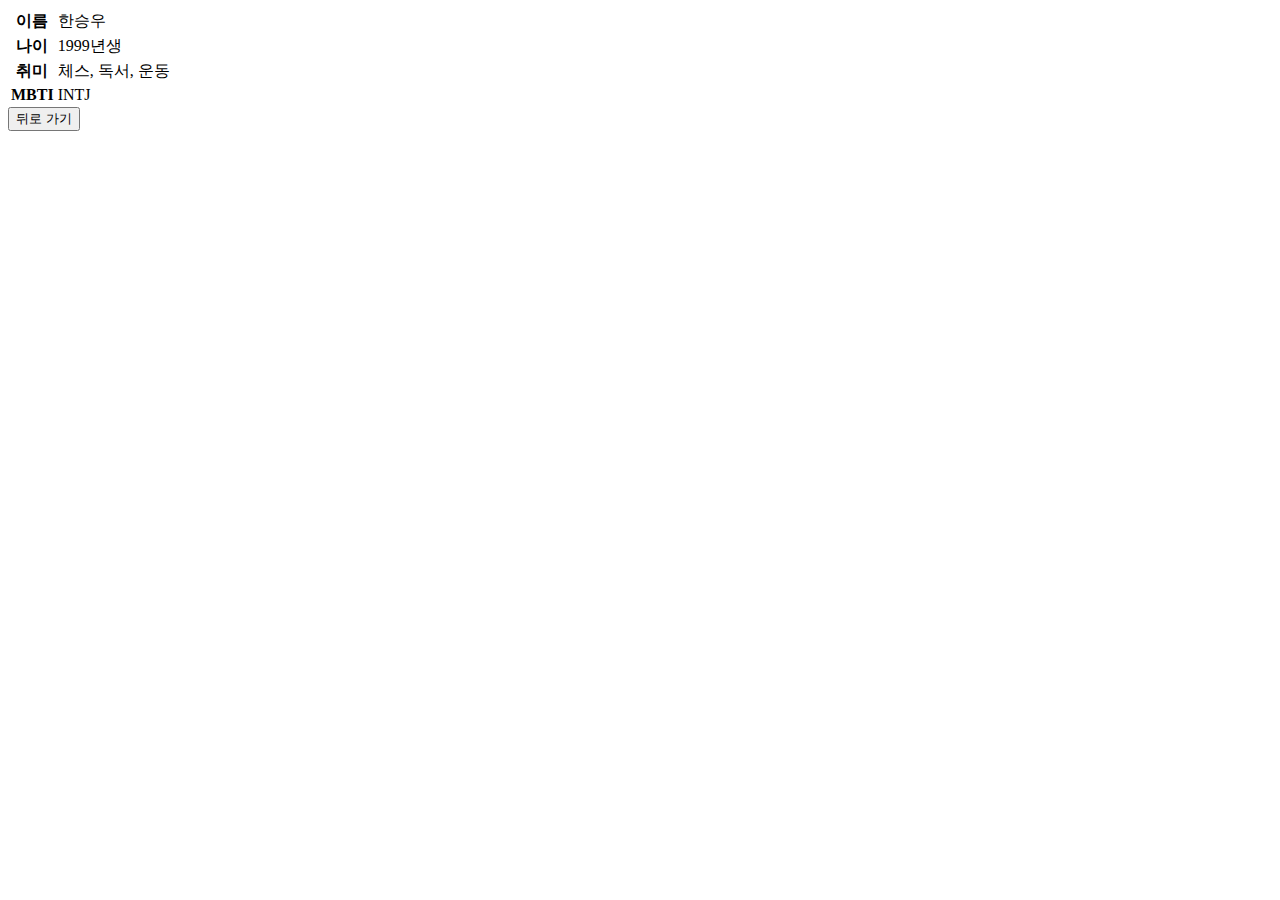
<file: general_information_hsw.html>
<!DOCTYPE html>
<html lang="en">
  <head>
    <meta charset="UTF-8" />
    <meta name="viewport" content="width=device-width, initial-scale=1.0" />
    <title>general information page</title>
    <script src="js\general_information_hsw.js"></script>
  </head>
  <body>
    <table>
      <thead>
        <tr>
          <th>이름</th>
          <td>한승우</td>
        </tr>
        <tr>
          <th>나이</th>
          <td>1999년생</td>
        </tr>
        <tr>
          <th>취미</th>
          <td>체스, 독서, 운동</td>
        </tr>
        <tr>
          <th>MBTI</th>
          <td>INTJ</td>
        </tr>
      </thead>
    </table>
    <button id="backHistory">뒤로 가기</button>
  </body>
</html>
</file>
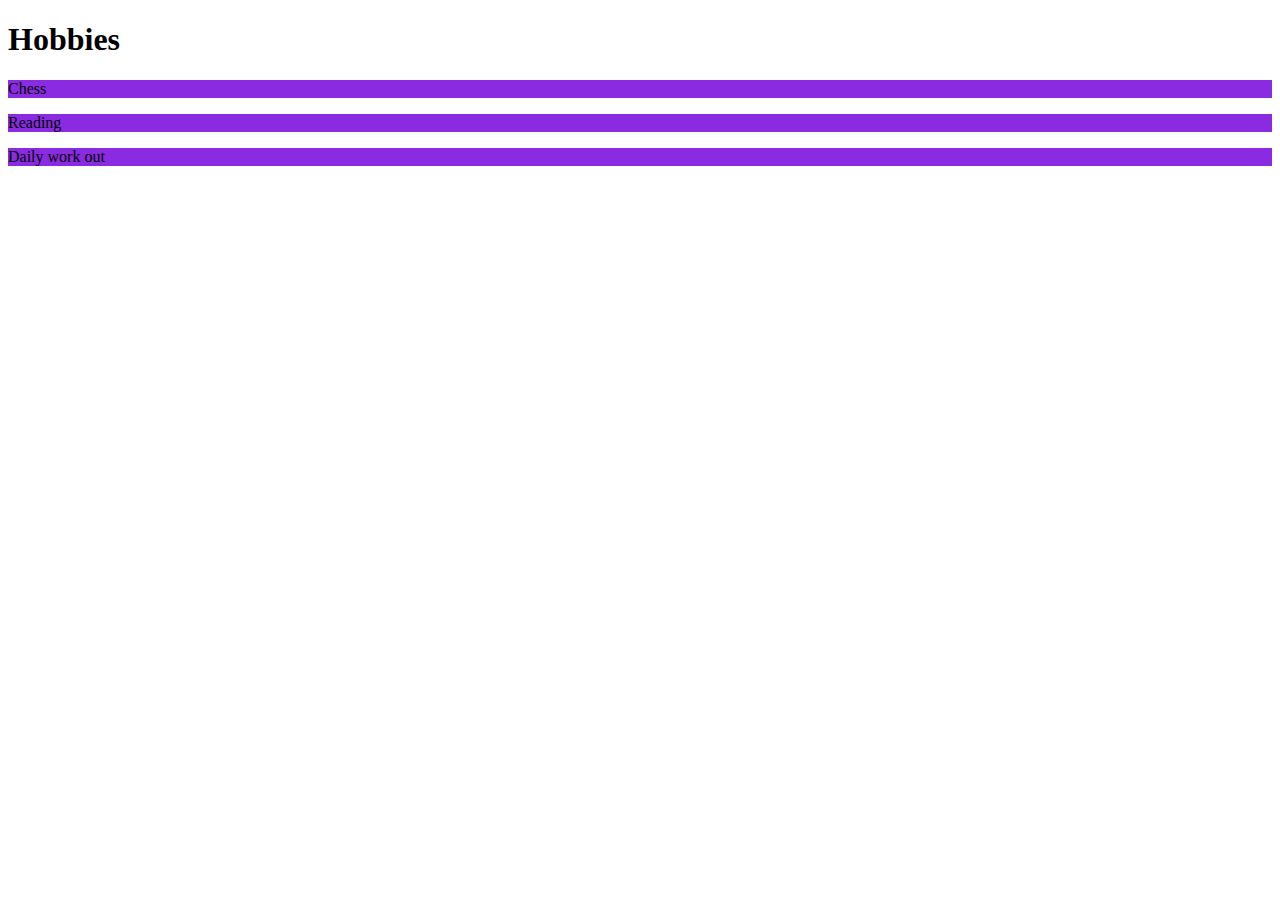
<file: hobby.html>
<!DOCTYPE html>
<html lang="en">
  <head>
    <meta charset="UTF-8" />
    <meta name="viewport" content="width=device-width, initial-scale=1.0" />
    <title>Document</title>
    <link rel="stylesheet" href="css\hobby.css" />
    <script src="js\hobby.js"></script>
  </head>
  <body>
    <h1>Hobbies</h1>
    <p>Chess</p>
    <p>Reading</p>
    <p>Daily work out</p>
  </body>
</html>
</file>
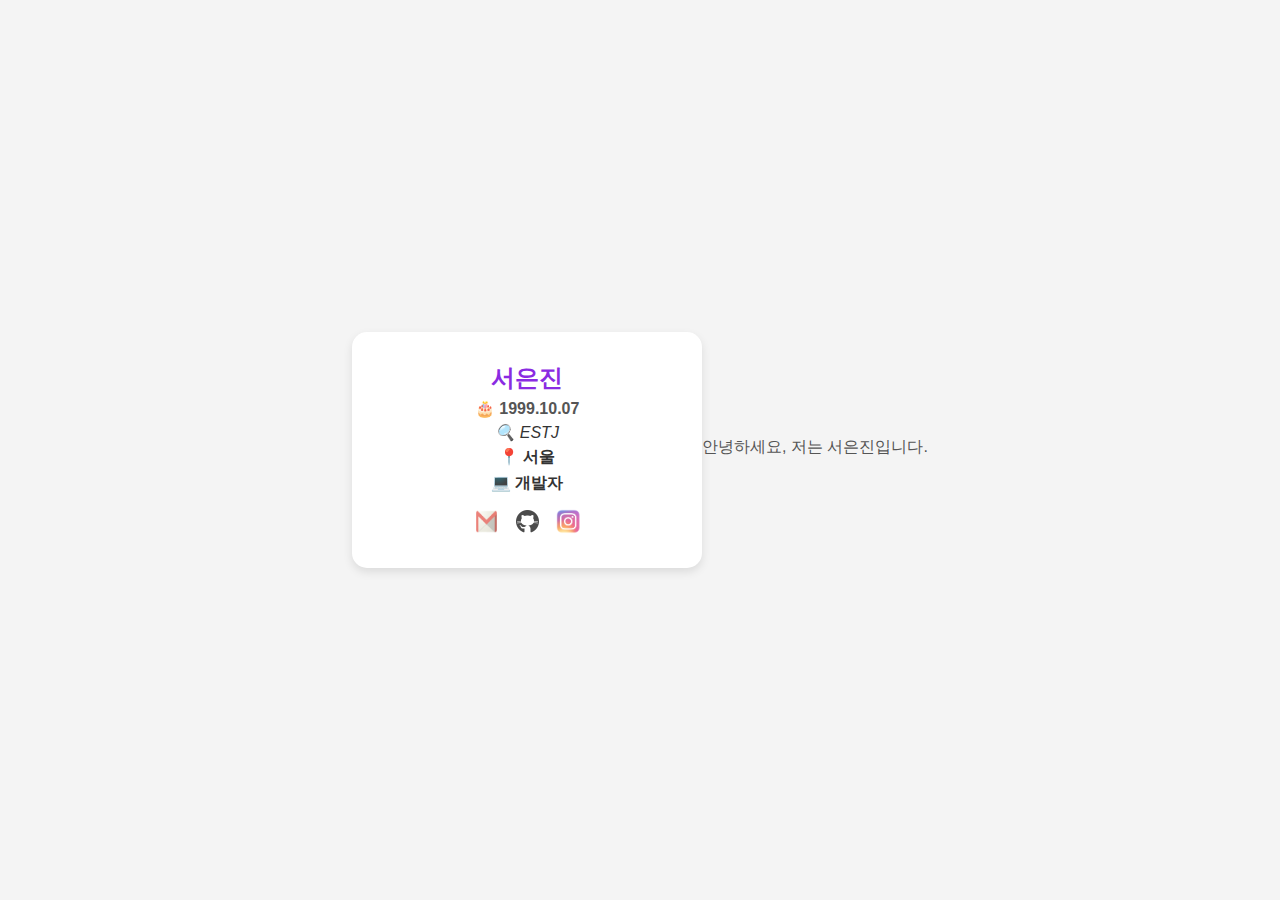
<file: info.html>
<!DOCTYPE html>
<html lang="ko">
  <head>
    <meta charset="UTF-8" />
    <meta name="viewport" content="width=device-width, initial-scale=1.0" />
    <title>자기소개</title>
    <link rel="stylesheet" href="./css/info.css" />
  </head>
  <body>
    <div class="profile_container">
      <!-- <div class="profile_img">
        <img src="./src/images/profile.HEIC" alt="프로필 이미지" />
      </div> -->
      <h1>서은진</h1>
      <p class="birth">🎂 1999.10.07</p>
      <p class="mbti">🔍 ESTJ</p>
      <p class="location">📍 서울</p>
      <p class="job">💻 개발자</p>

      <div class="social_links">
        <a href="mailto:mis8116@naver.com"
          ><img src="./src/images/email.png" alt="이메일"
        /></a>
        <a href="https://www.github.com/eeeunjin"
          ><img src="./src/images/github.png" alt="GitHub"
        /></a>
        <a href="https://www.instagram.com/eeeunjin_/"
          ><img src="./src/images/instagram.png" alt="Instagram"
        /></a>
      </div>
    </div>
  </body>
</html>
<p class="intro">안녕하세요, 저는 서은진입니다.</p>
</file>
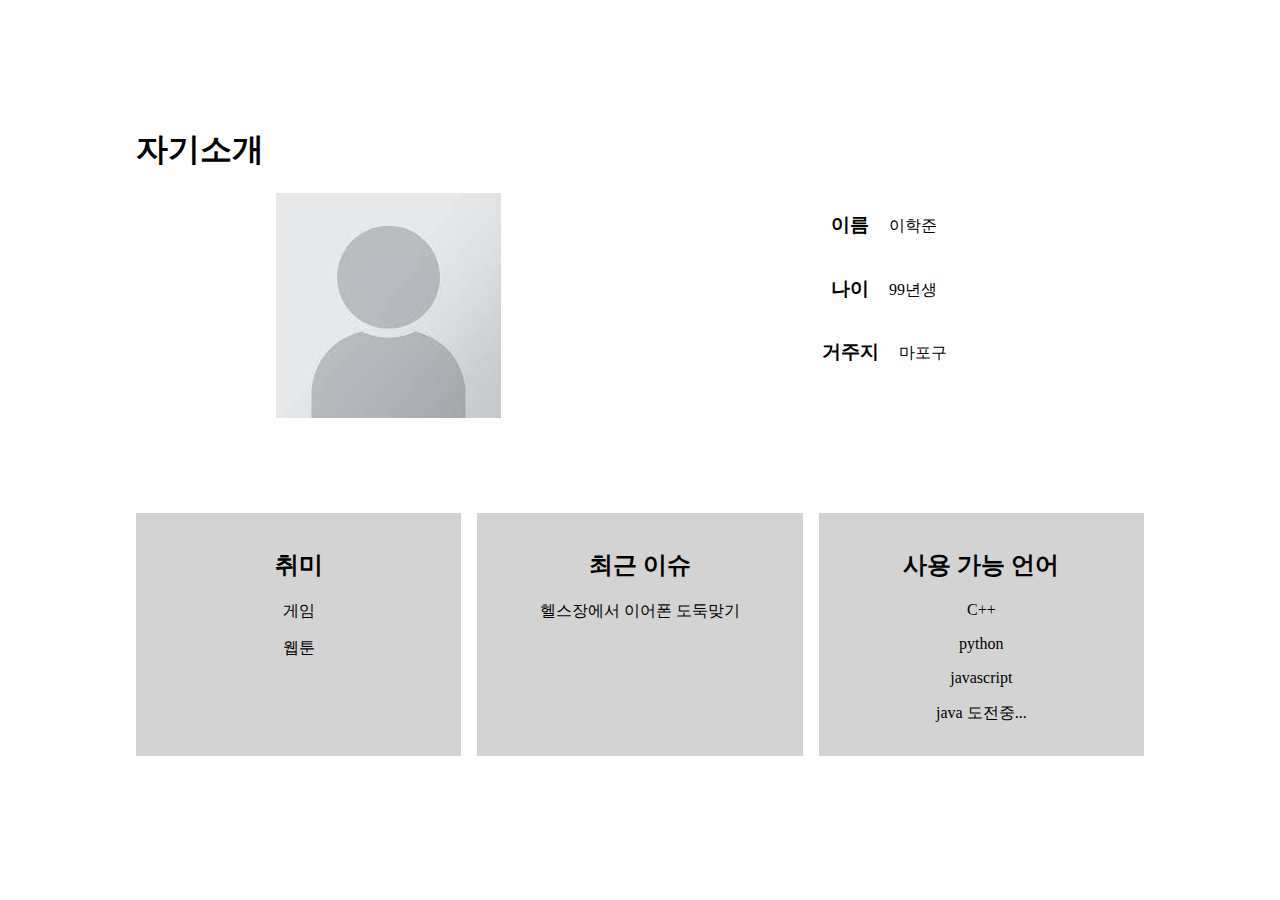
<file: Introduce-hj.html>
<!DOCTYPE html>
<html lang="en">
  <head>
    <meta charset="UTF-8" />
    <meta name="viewport" content="width=device-width, initial-scale=1.0" />
    <title>Introduce HJ</title>

    <link rel="stylesheet" href="css/hj.css" />
  </head>
  <body>
    <section>
      <h1>자기소개</h1>

      <div class="main">
        <div class="main_left">
          <img src="src/images/placeholder.jpg" alt="사진" />
        </div>

        <div class="main_right">
          <div class="main_transverse">
            <h3>이름</h3>
            <p>이학준</p>
          </div>
          <div class="main_transverse">
            <h3>나이</h3>
            <p>99년생</p>
          </div>
          <div class="main_transverse">
            <h3>거주지</h3>
            <p>마포구</p>
          </div>
        </div>
      </div>

      <div class="sub">
        <div class="vertical">
          <h2>취미</h2>
          <p>게임</p>
          <p>웹툰</p>
        </div>
        <div class="vertical">
          <h2>최근 이슈</h2>
          <p>헬스장에서 이어폰 도둑맞기</p>
        </div>

        <div class="vertical">
          <h2>사용 가능 언어</h2>
          <p>C++</p>
          <p>python</p>
          <p>javascript</p>
          <p>java 도전중...</p>
        </div>
      </div>
    </section>
  </body>
</html>
</file>
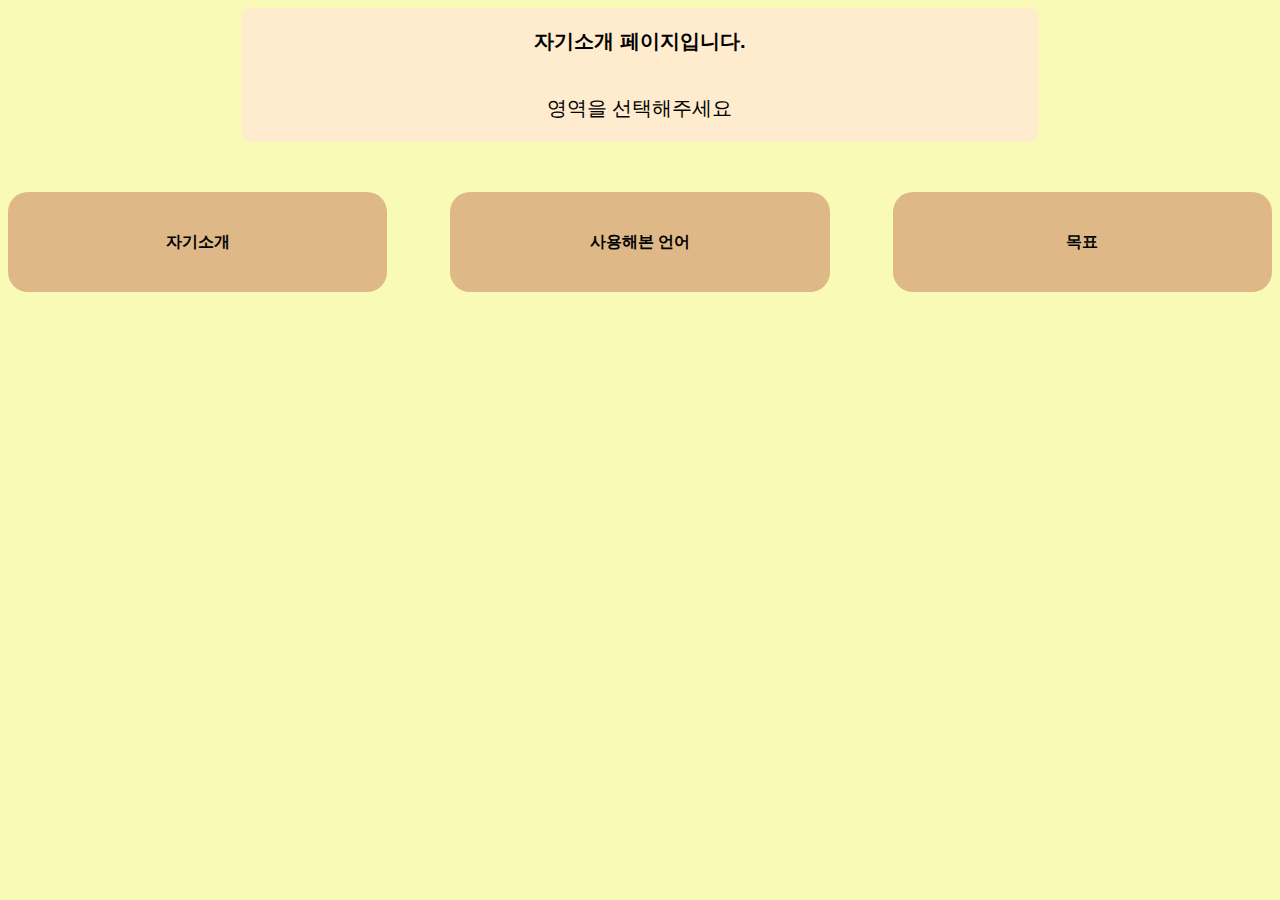
<file: introduction_hsw.html>
<!DOCTYPE html>
<html lang="en">
  <head>
    <meta charset="UTF-8" />
    <meta name="viewport" content="width=device-width, initial-scale=1.0" />
    <title>I'm HSW</title>
    <link rel="stylesheet" href="css\introduction_hsw.css" />
    <script src="js\introduction_hsw.js"></script>
  </head>

  <body>
    <!--자기소개 페이지: 전반적인 자기소개(이름, 나이, 취미, mbti), 사용해본 언어, 추후 목표-->
    <div id="first_phrase">자기소개 페이지입니다.</div>
    <div id="second_phrase">영역을 선택해주세요</div>
    <div class="information_container">
      <div id="general" class="box">자기소개</div>
      <div id="language" class="box">사용해본 언어</div>
      <div id="goal" class="box">목표</div>
    </div>
  </body>
</html>
</file>
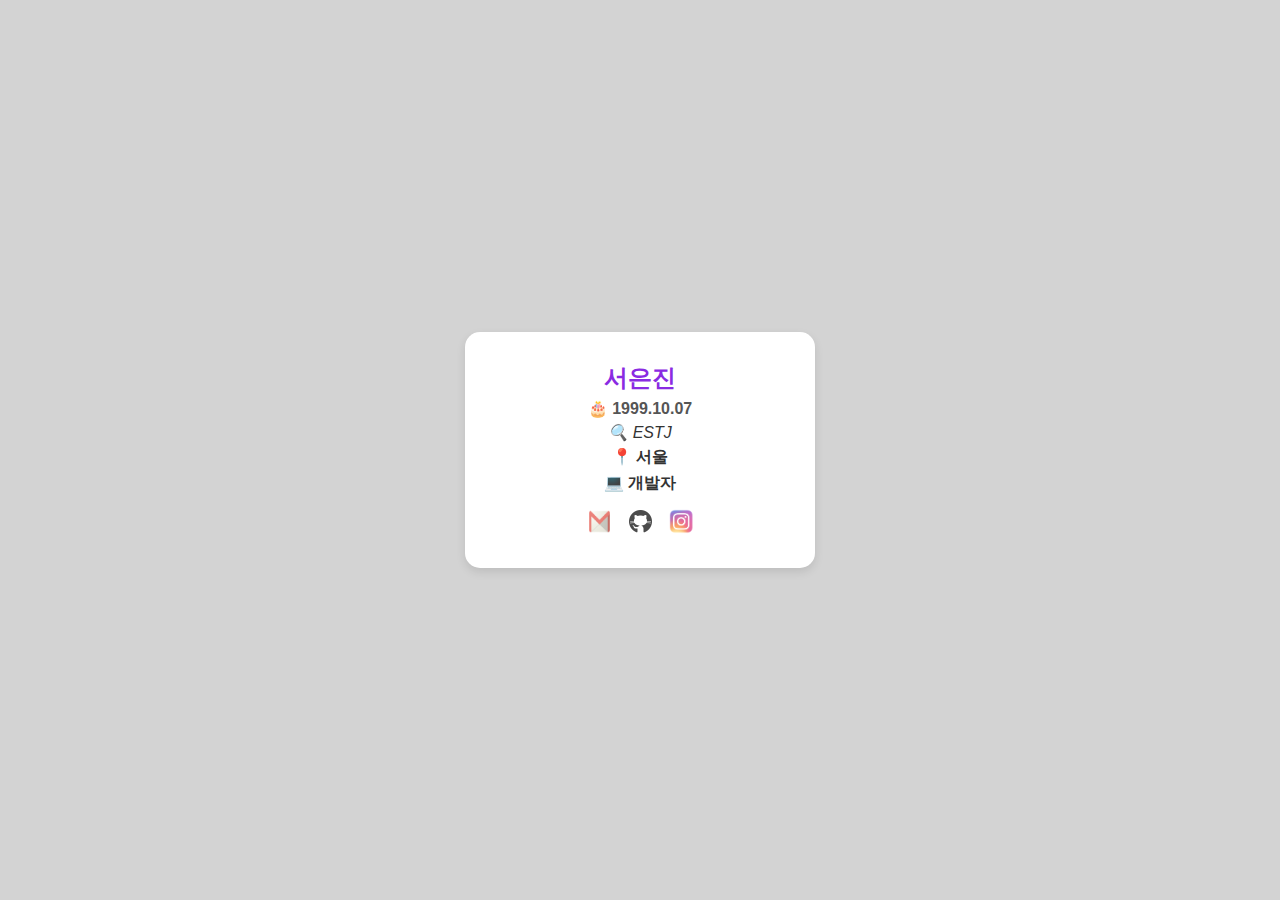
<file: introduction_sej.html>
<!DOCTYPE html>
<html lang="ko">
  <head>
    <meta charset="UTF-8" />
    <meta name="viewport" content="width=device-width, initial-scale=1.0" />
    <title>자기소개</title>
    <link rel="stylesheet" href="./css/introduction_sej.css" />
  </head>
  <body>
    <div class="profile_container">
      <!-- <div class="profile_img">
        <img src="./src/images/profile.HEIC" alt="프로필 이미지" />
      </div> -->
      <h1>서은진</h1>
      <p class="birth">🎂 1999.10.07</p>
      <p class="mbti">🔍 ESTJ</p>
      <p class="location">📍 서울</p>
      <p class="job">💻 개발자</p>

      <div class="social_links">
        <a href="mailto:mis8116@naver.com"
          ><img src="./src/images/email.png" alt="이메일"
        /></a>
        <a href="https://www.github.com/eeeunjin"
          ><img src="./src/images/github.png" alt="GitHub"
        /></a>
        <a href="https://www.instagram.com/eeeunjin_/"
          ><img src="./src/images/instagram.png" alt="Instagram"
        /></a>
      </div>
    </div>
  </body>
</html>
</file>
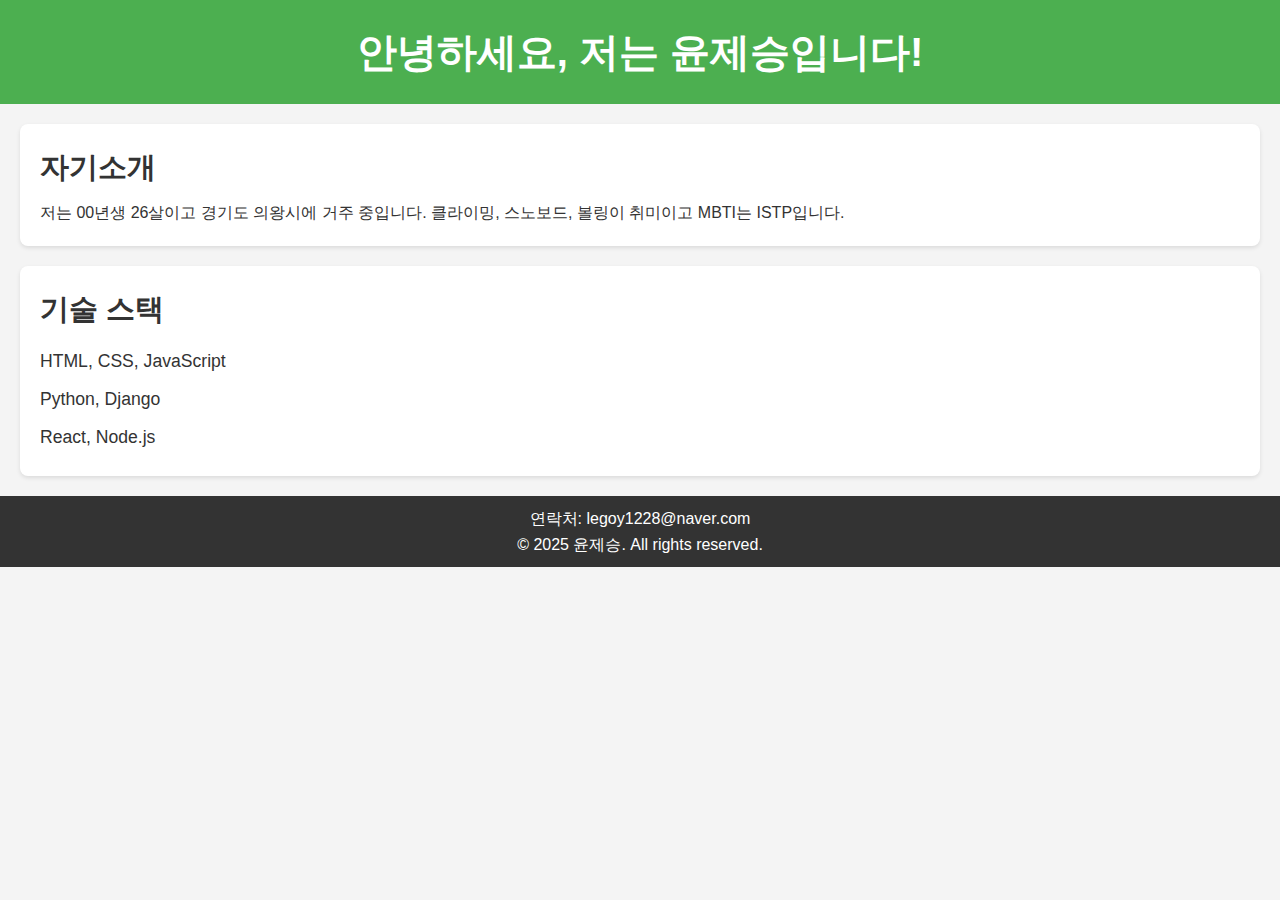
<file: introduction_yjs.html>
<!DOCTYPE html>
<html lang="ko">
<head>
    <meta charset="UTF-8">
    <meta name="viewport" content="width=device-width, initial-scale=1.0">
    <title>자기소개</title>
    <link rel="stylesheet" href="/css/introduction_yjs.css">
</head>
<body>
    <header>
        <h1>안녕하세요, 저는 윤제승입니다!</h1>
    </header>

    <section class="intro">
        <h2>자기소개</h2>
        <p>
            저는 00년생 26살이고 경기도 의왕시에 거주 중입니다.
            클라이밍, 스노보드, 볼링이 취미이고 MBTI는 ISTP입니다.
        </p>
    </section>

    <section class="skills">
        <h2>기술 스택</h2>
        <ul>
            <li>HTML, CSS, JavaScript</li>
            <li>Python, Django</li>
            <li>React, Node.js</li>
            <!-- 자신이 다룰 수 있는 기술 목록 추가 -->
        </ul>
    </section>

    <footer>
        <p>연락처: legoy1228@naver.com</p>
        <p>&copy; 2025 윤제승. All rights reserved.</p>
    </footer>
</body>
</html>
</file>
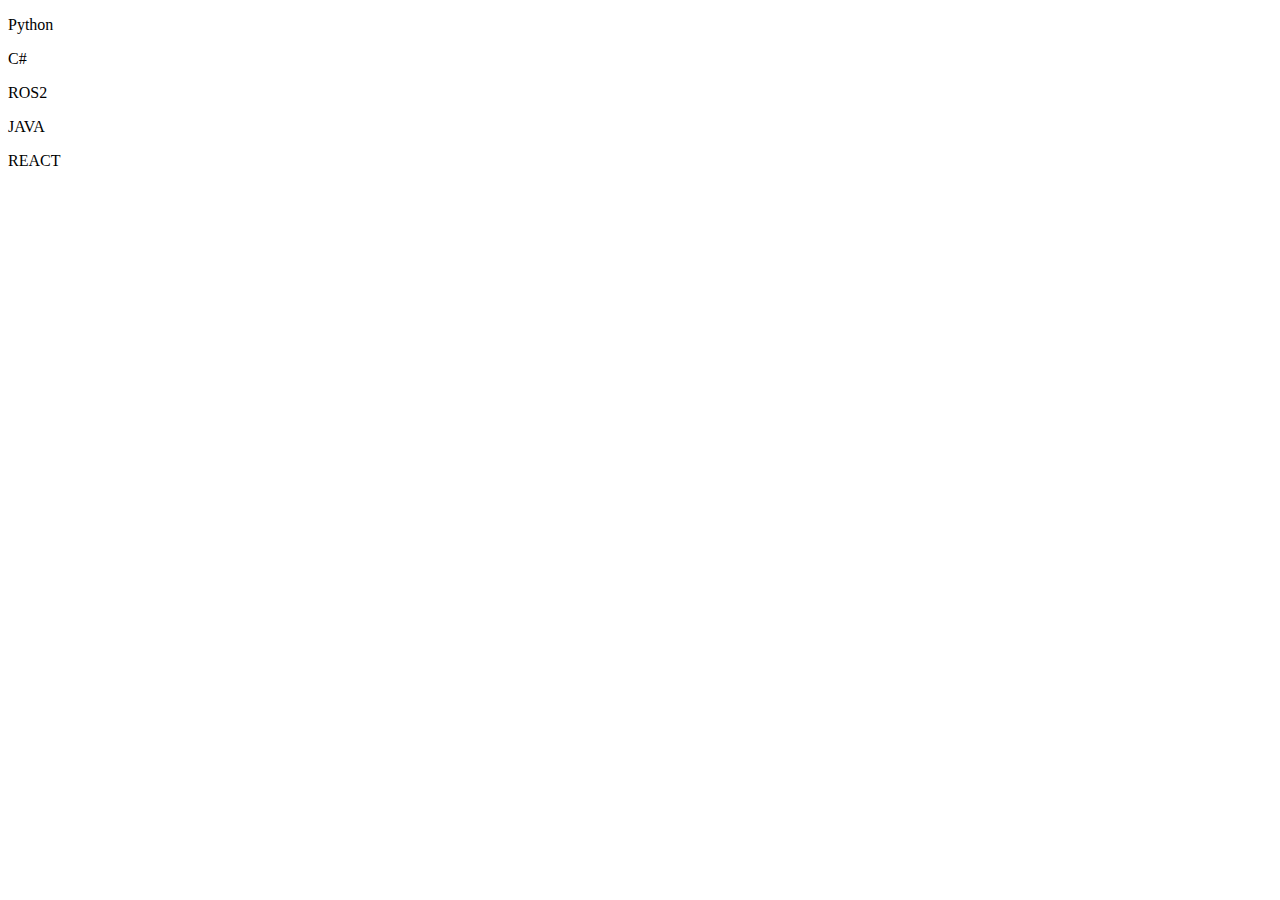
<file: language.html>
<!DOCTYPE html>
<html lang="en">
  <head>
    <meta charset="UTF-8" />
    <meta name="viewport" content="width=device-width, initial-scale=1.0" />
    <title>Document</title>
  </head>
  <body>
    <p>Python</p>
    <p>C#</p>
    <p>ROS2</p>
    <p>JAVA</p>
    <p>REACT</p>
  </body>
</html>
</file>
<file: css/info.css>
* {
  margin: 0;
  padding: 0;
  box-sizing: border-box;
  font-family: 'Arial', sans-serif;
  text-align: center;
}

body {
  display: flex;
  justify-content: center;
  align-items: center;
  height: 100vh;
  background-color: #f4f4f4;
}

.profile_container {
  background-color: white;
  padding: 30px;
  border-radius: 15px;
  box-shadow: 0 4px 10px rgba(0, 0, 0, 0.1);
  width: 350px;
  text-align: center;
}

/* 프로필 이미지 .profile_img {
  display: flex;
  justify-content: center;
  margin-bottom: 15px;
}

.profile_img img {
  width: 120px;
  height: 120px;
  border-radius: 50%;
  background-color: #8a2be2;
  padding: 10px;
} */

h1 {
  font-size: 24px;
  font-weight: bold;
  color: #8a2be2;
  margin-bottom: 5px;
}

p {
  font-size: 16px;
  color: #555;
  margin-bottom: 5px;
}

.birth {
  font-weight: bold;
}

.mbti {
  font-style: italic;
  color: #333;
}

.social_links {
  display: flex;
  justify-content: center;
  margin-top: 15px;
}

.social_links a {
  margin: 0 8px;
}

.social_links img {
  width: 25px;
  height: 25px;
  opacity: 0.7;
  transition: opacity 0.3s;
}

.social_links img:hover {
  opacity: 1;
}

.location {
  font-size: 16px;
  color: #333;
  font-weight: bold;
  margin-top: 5px;
}

.job {
  font-size: 16px;
  color: #333;
  font-weight: bold;
  margin-top: 5px;
}
</file>
<file: css/hj.css>
h1 {
  font-size: xx-large;
}

section {
  margin: 8rem;
  position: relative;
}

.main {
  height: 20rem;
  text-align: center;
}

.main_left {
  float: left; /* 왼쪽 배치 */
  width: 50%; /* 절반 차지 */
  overflow: hidden;
  text-align: center;
}

.main_left>img {
  max-width: 100%; /* 이미지가 div를 넘지 않도록 */
  height: auto;
}

.main_right {
  float: right; /* 오른쪽 배치 */
  width: 50%; /* 절반 차지 */
}

.main_transverse > h3, .main_transverse > p {
  display: inline-block;
  margin-right: 1rem; /* 두 요소 사이 간격 */
}

.sub {
  display: flex; /* 가로 정렬 */
  justify-content: space-between; /* 요소 간 균등한 간격 */
  gap: 1rem; /* 모든 요소 사이 동일한 간격 */
}

.vertical {
  background-color: lightgray; /* 확인용 배경색 */
  padding: 1rem;
  flex: 1; /* 모든 요소가 같은 크기 유지 */
  text-align: center;
}
</file>
<file: css/introduction_sej.css>
* {
  margin: 0;
  padding: 0;
  box-sizing: border-box;
  font-family: 'Arial', sans-serif;
  text-align: center;
}

body {
  display: flex;
  justify-content: center;
  align-items: center;
  height: 100vh;
  background-color: #f4f4f4;
}

.profile_container {
  background-color: white;
  padding: 30px;
  border-radius: 15px;
  box-shadow: 0 4px 10px rgba(0, 0, 0, 0.1);
  width: 350px;
  text-align: center;
}

h1 {
  font-size: 24px;
  font-weight: bold;
  color: #8a2be2;
  margin-bottom: 5px;
}

p {
  font-size: 16px;
  color: #555;
  margin-bottom: 5px;
}

.birth {
  font-weight: bold;
}

.mbti {
  font-style: italic;
  color: #333;
}

.social_links {
  display: flex;
  justify-content: center;
  margin-top: 15px;
}

.social_links a {
  margin: 0 8px;
}

.social_links img {
  width: 25px;
  height: 25px;
  opacity: 0.7;
  transition: opacity 0.3s;
}

.social_links img:hover {
  opacity: 1;
}

.location {
  font-size: 16px;
  color: #333;
  font-weight: bold;
  margin-top: 5px;
}

.job {
  font-size: 16px;
  color: #333;
  font-weight: bold;
  margin-top: 5px;
}
body {
  background-color: lightgray;
}
</file>
<file: css/introduction_yjs.css>
* {
    margin: 0;
    padding: 0;
    box-sizing: border-box;
}

body {
    font-family: Arial, sans-serif;
    background-color: #f4f4f4;
    color: #333;
    line-height: 1.6;
}

header {
    background-color: #4CAF50;
    color: white;
    padding: 20px;
    text-align: center;
}

header h1 {
    font-size: 2.5rem;
}

section {
    margin: 20px;
    padding: 20px;
    background-color: white;
    border-radius: 8px;
    box-shadow: 0 2px 4px rgba(0, 0, 0, 0.1);
}

section h2 {
    font-size: 1.8rem;
    margin-bottom: 10px;
}

ul {
    list-style-type: none;
}

ul li {
    padding: 5px 0;
    font-size: 1.1rem;
}

footer {
    text-align: center;
    padding: 10px;
    background-color: #333;
    color: white;
}

footer p {
    font-size: 1rem;
}
</file>
